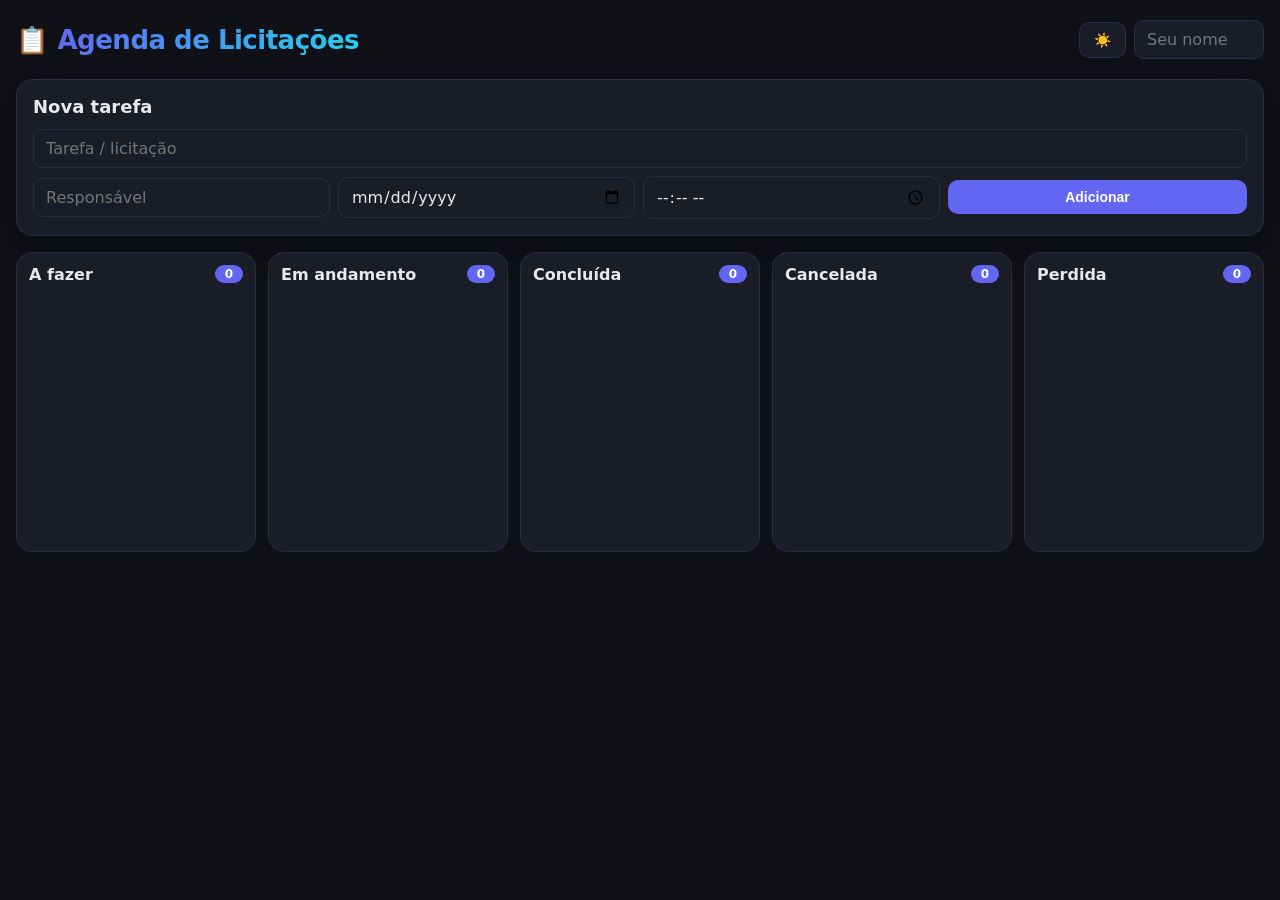
<file: index.html>
<!DOCTYPE html>
<html lang="pt-BR">
<head>
<meta charset="utf-8">
<meta name="viewport" content="width=device-width, initial-scale=1, viewport-fit=cover">
<title>Agenda de Licitações</title>
<link rel="stylesheet" href="style.css">
</head>
<body>
<div class="wrap">
<header>
  <h1><span>📋</span><span class="brand">Agenda de Licitações</span></h1>
  <div class="controls">
    <button class="themebtn" id="theme">🌙</button>
    <input id="me" placeholder="Seu nome" maxlength="20" style="width:130px">
  </div>
</header>

<section class="panel">
  <h2>Nova tarefa</h2>
  <form class="add" id="f">
    <div class="row"><input type="text" id="title" placeholder="Tarefa / licitação" required></div>
    <div class="row">
      <input type="text" id="who2" placeholder="Responsável" maxlength="20">
      <input type="date" id="date" required>
      <input type="time" id="time">
      <button type="submit">Adicionar</button>
    </div>
  </form>
</section>

<div class="kanban">
  <div class="column" data-status="todo"><div class="colhead">A fazer <span class="count" id="cTodo">0</span></div><div class="cards" id="colTodo"></div></div>
  <div class="column" data-status="doing"><div class="colhead">Em andamento <span class="count" id="cDoing">0</span></div><div class="cards" id="colDoing"></div></div>
  <div class="column" data-status="done"><div class="colhead">Concluída <span class="count" id="cDone">0</span></div><div class="cards" id="colDone"></div></div>
  <div class="column" data-status="cancelada"><div class="colhead">Cancelada <span class="count" id="cCancelada">0</span></div><div class="cards" id="colCancelada"></div></div>
  <div class="column" data-status="perdida"><div class="colhead">Perdida <span class="count" id="cPerdida">0</span></div><div class="cards" id="colPerdida"></div></div>
</div>
</div>
<div class="toast" id="toast"></div>
<script src="javascript.js"></script>
</body>
</html>
</file>
<file: style.css>
:root{--bg:#0f1117;--card:#1a1d27;--ink:#e7e9f0;--mute:#8a8fa3;--line:#2a2e3d;--acc:#6366f1;--acc2:#22d3ee;--todo:#f87171;--doing:#fbbf24;--done:#34d399;--shadow:0 10px 30px rgba(0,0,0,.35)}
*{box-sizing:border-box}
body{margin:0;background:var(--bg);color:var(--ink);font-family:"Inter",system-ui,-apple-system,Segoe UI,Roboto,sans-serif;min-height:100vh}
.wrap{max-width:1400px;margin:0 auto;padding:20px 16px 40px}
header{display:flex;flex-wrap:wrap;gap:12px;align-items:center;justify-content:space-between;margin-bottom:20px}
h1{margin:0;font-size:26px;letter-spacing:-.5px;display:flex;align-items:center;gap:10px}
.brand{background:linear-gradient(135deg,var(--acc),var(--acc2));-webkit-background-clip:text;background-clip:text;color:transparent}
.controls{display:flex;gap:8px;flex-wrap:wrap;align-items:center}
button{cursor:pointer;border:0;border-radius:10px;padding:9px 14px;background:var(--acc);color:#fff;font-weight:600;font-size:14px;transition:transform .12s,filter .12s,box-shadow .12s}
button:hover{transform:translateY(-1px);filter:brightness(1.1);box-shadow:0 4px 12px rgba(99,102,241,.4)}
button:active{transform:scale(.97)}
button.ghost{background:var(--card);color:var(--ink);border:1px solid var(--line)}
input,select,textarea{background:var(--card);border:1px solid var(--line);border-radius:10px;padding:9px 12px;color:var(--ink);font:inherit;outline:none;transition:border .15s,box-shadow .15s}
input:focus,select:focus,textarea:focus{border-color:var(--acc);box-shadow:0 0 0 3px rgba(99,102,241,.2)}
.panel{background:var(--card);border:1px solid var(--line);border-radius:16px;padding:16px;box-shadow:var(--shadow);margin-bottom:16px}
.panel h2{margin:0 0 12px;font-size:18px}
form.add{display:grid;gap:8px}
.row{display:flex;gap:8px;flex-wrap:wrap;align-items:center}
.row>*{flex:1;min-width:0}
.row label{display:flex;align-items:center;gap:6px;flex:0 0 auto}
.kanban{display:grid;grid-template-columns:repeat(5,1fr);gap:12px}
@media(max-width:900px){.kanban{grid-template-columns:1fr}}
.column{background:var(--card);border:1px solid var(--line);border-radius:16px;padding:12px;min-height:300px}
.colhead{font-weight:700;font-size:16px;margin-bottom:10px;display:flex;justify-content:space-between;align-items:center}
.count{background:var(--acc);color:#fff;border-radius:99px;padding:2px 10px;font-size:12px}
.cards{display:grid;gap:8px;min-height:100px}
.cards.over{background:rgba(99,102,241,.1);border-radius:10px}
.card{background:rgba(255,255,255,.04);border:1px solid var(--line);border-radius:12px;padding:10px;cursor:grab;position:relative}
.card:active{cursor:grabbing}
.ctitle{font-weight:600;margin-bottom:4px}
.cmeta{font-size:12px;color:var(--mute)}
.x{position:absolute;top:6px;right:6px;background:none;color:var(--mute);padding:2px 6px;font-size:14px}
.empty{text-align:center;color:var(--mute);padding:30px 8px}
.toast{position:fixed;bottom:20px;right:20px;background:var(--card);border:1px solid var(--line);padding:12px 16px;border-radius:12px;box-shadow:var(--shadow);opacity:0;transform:translateY(20px);transition:all .3s;pointer-events:none;z-index:50}
.toast.show{opacity:1;transform:translateY(0)}
.themebtn{background:var(--card);color:var(--ink);border:1px solid var(--line)}
EOF
echo done
.btns{display:flex;gap:4px;flex-wrap:wrap;margin-top:6px}
.btns button{padding:4px 8px;font-size:11px;border-radius:6px;background:var(--card);color:var(--ink);border:1px solid var(--line)}
</file>
